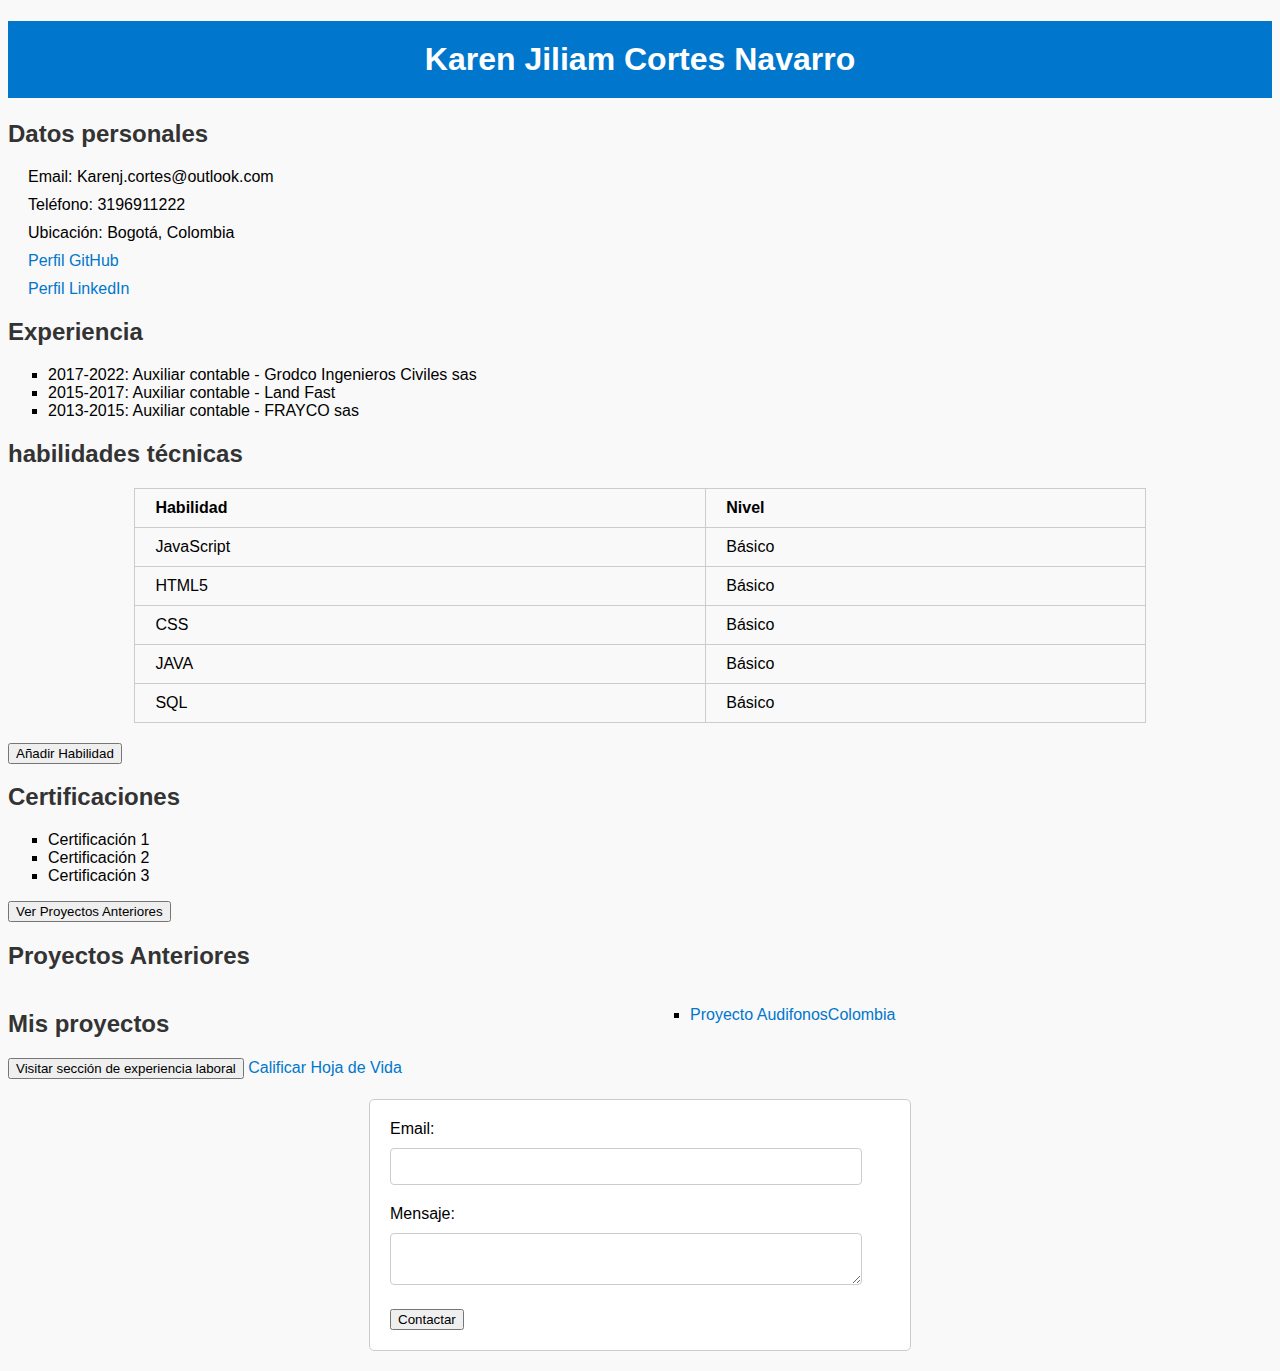
<file: hojaDeVida/index.html>
<!DOCTYPE html>
<html lang="es">

<head>
  <meta charset="UTF-8">
  <meta name="viewport" content="width=device-width, initial-scale=1.0">
  <link rel="stylesheet" href="../css/styles.css">
  <title>Hola de vida</title>
</head>

<body>
  <div>
    <h1>Karen Jiliam Cortes Navarro</h1>
    <h2>Datos personales</h2>
    <p>Email: Karenj.cortes@outlook.com</p>
    <p>Teléfono: 3196911222</p>
    <p>Ubicación: Bogotá, Colombia</p>
    <p><a href="https://github.com/Karu-Cortes" target="_blank">Perfil GitHub</a></p>
    <p><a href="https://www.linkedin.com/in/karenjiliamcortesnavarro/" target="_blank">Perfil
        LinkedIn</a></p>
  </div>

  <div>
    <h2>Experiencia</h2>
    <ul>
      <li>2017-2022: Auxiliar contable - Grodco Ingenieros Civiles sas</li>
      <li>2015-2017: Auxiliar contable - Land Fast</li>
      <li>2013-2015: Auxiliar contable - FRAYCO sas </li>
    </ul>
  </div>


  <div>
    <h2>habilidades técnicas</h2>
    <table>
      <tr>
        <th>Habilidad</th>
        <th>Nivel</th>
      </tr>
      <tr>
        <td>JavaScript</td>
        <td>Básico</td>
      </tr>
      <tr>
        <td>HTML5</td>
        <td>Básico</td>
      </tr>
      <tr>
        <td>CSS</td>
        <td>Básico</td>
      </tr>
      <tr>
        <td>JAVA</td>
        <td>Básico</td>
      </tr>
      <tr>
        <td>SQL</td>
        <td>Básico</td>
      </tr>
      <tr>
    </table>
    <button id="addSkill">Añadir Habilidad</button>
  </div>


  <div>
    <h2>Certificaciones</h2>
    <ul id="listaCertificaciones"></ul>
</div>


<button id="verProyectosButton">Ver Proyectos Anteriores</button>


<div>
    <h2>Proyectos Anteriores</h2>
    <ul id="listaProyectosAnteriores"></ul>
</div>


  <div class="mis-proyectos">
    <h2>Mis proyectos</h2>
    <ul>
      <li><a href="../MiPortafolioWeb/detalle-proyecto.html">Proyecto AudifonosColombia</a></li>
    </ul>
  </div>

  <button onclick="saludoPersonalizado()">Visitar sección de experiencia laboral</button>
<a href="#" onclick="calificarHojaDeVida()">Calificar Hoja de Vida</a>

  <form action="#" method="post">
    <label for="email">Email:</label>
    <input type="email" id="email" name="user_email">

    <label for="message">Mensaje:</label>
    <textarea id="message" name="user_message"></textarea>

    <button id="contactButton">Contactar</button>
  </form>

  



  <script src="../hojaDeVida/js/script.js"></script>
</body>


</html>
</file>
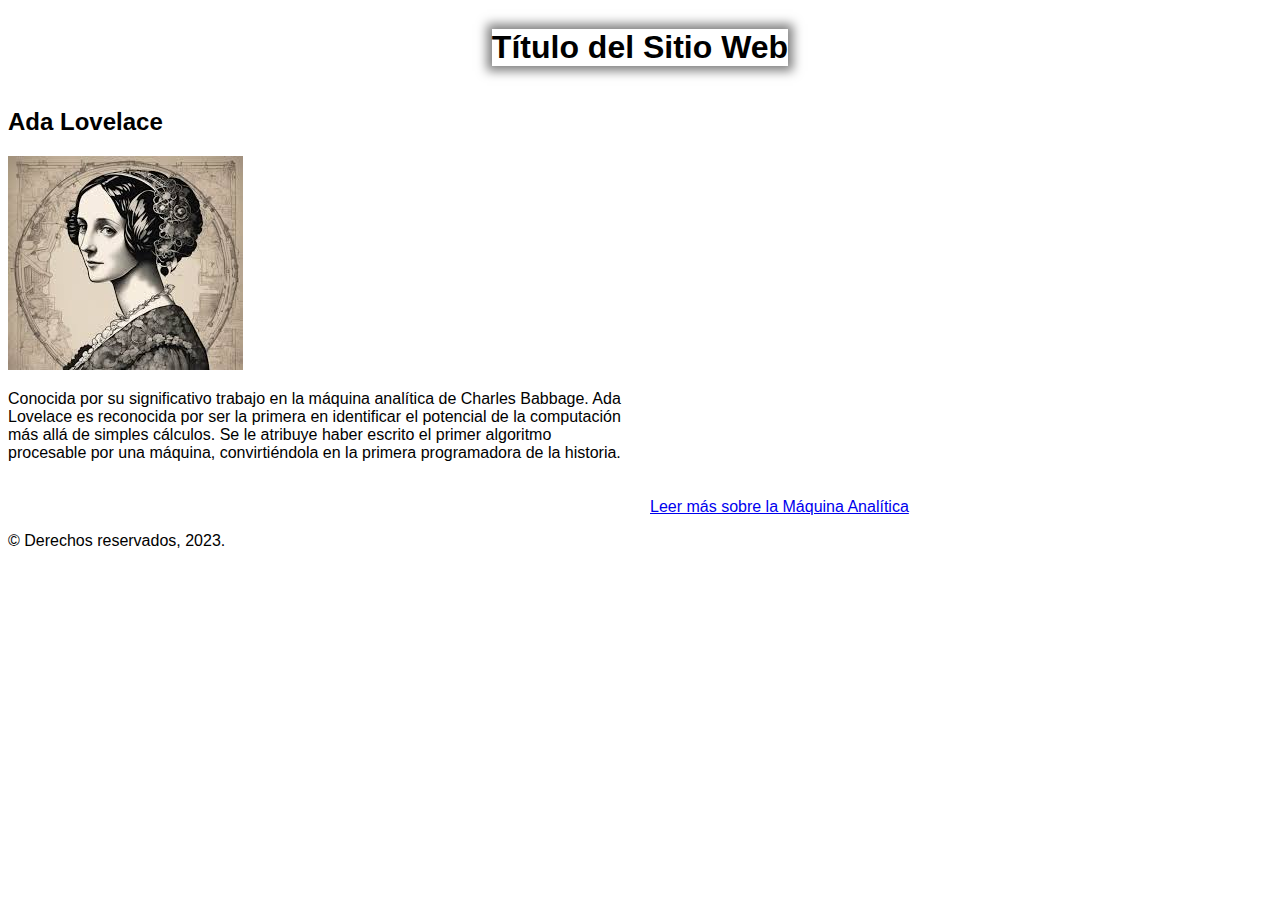
<file: MiPrimerWeb/index.html>
<!DOCTYPE html>
<html lang="es">
    <head>
        <meta charset="UTF-8">
        <meta http-equiv="X-UA-Compatible" content="IE=edge">
        <meta name="viewport" content="width=device-width, initial-scale=1.0">
        <link rel="stylesheet" href="../MiPrimerWeb/css/styles.css">
        <title>CV - Ada Lovelace</title>
    </head>
    <body>

        <header>
            <h1>Título del Sitio Web</h1>
        </header>

        <main>
            <article>
                <h2>Ada Lovelace</h2>
                <img src="../MiPrimerWeb/imagenes/images.jpeg" alt="Retrato de Ada Lovelace">
                <p>Conocida por su significativo trabajo en la máquina analítica de Charles Babbage. Ada Lovelace es reconocida por ser la primera en identificar el potencial de la computación más allá de simples cálculos. Se le atribuye haber escrito el primer algoritmo procesable por una máquina, convirtiéndola en la primera programadora de la historia.</p>
            </article>
            <a href="../MiPrimerWeb/maquina-analitica.html">Leer más sobre la Máquina Analítica</a>
        </main>

        <footer>
            <p>© Derechos reservados, 2023.</p>
        </footer>

    </body>
</html>
</file>
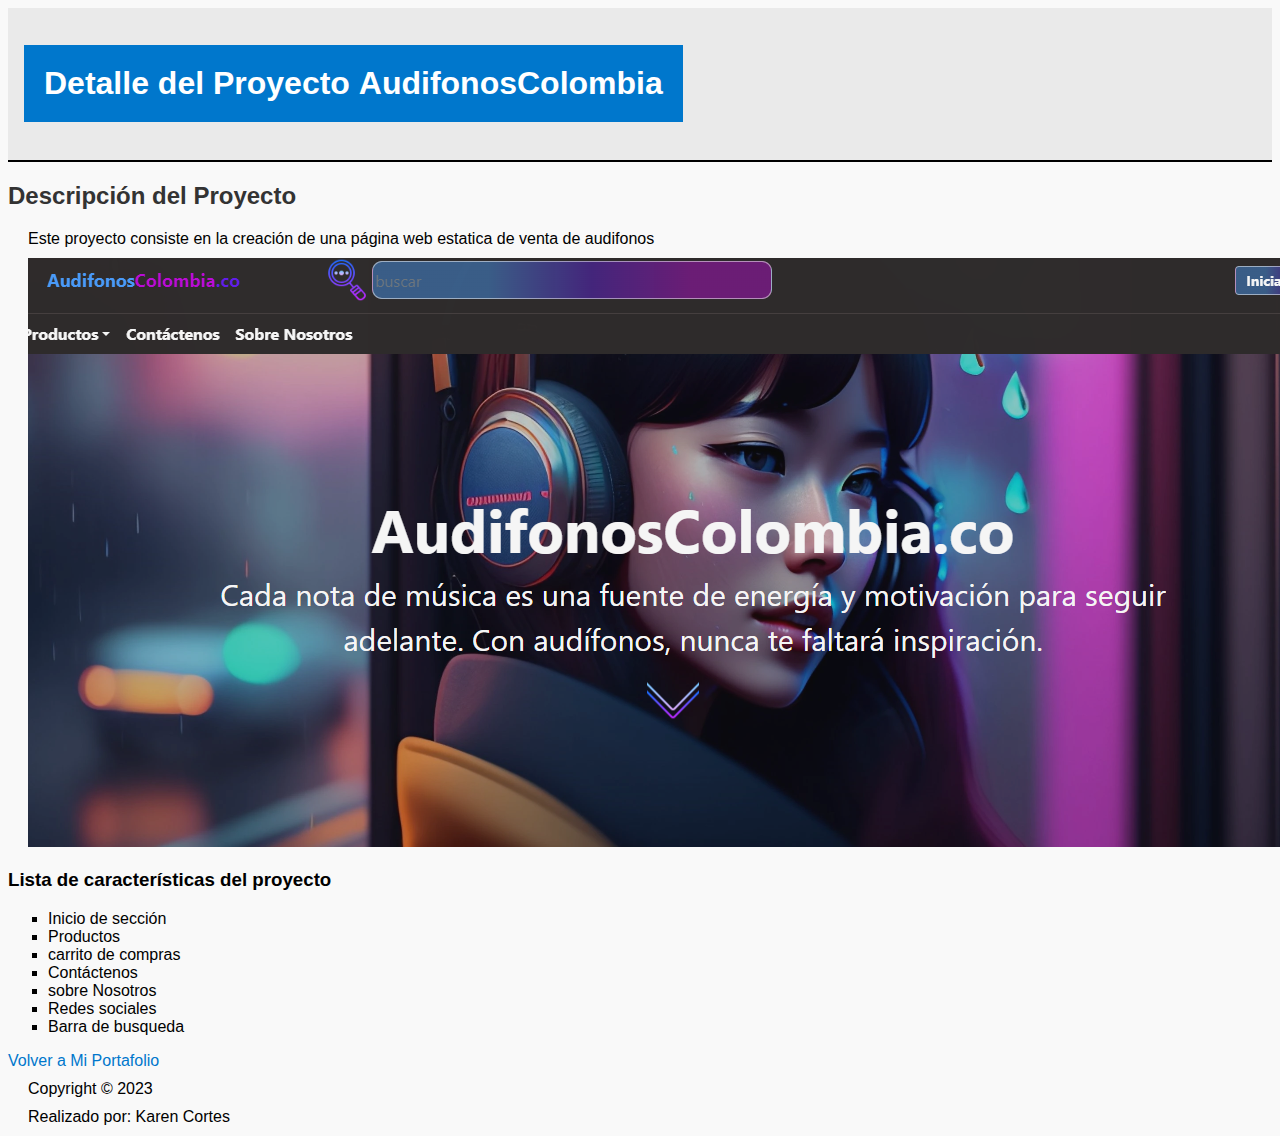
<file: MiPortafolioWeb/detalle-proyecto.html>
<!DOCTYPE html>
<html lang="en">

<head>
  <meta charset="UTF-8">
  <meta name="viewport" content="width=device-width, initial-scale=1.0">
  <link rel="stylesheet" href="../css/styles.css">
  <title>detalle proyectos</title>
</head>
 
<body>
  <header>
    <h1>Detalle del Proyecto <b>AudifonosColombia</b></h1>
  </header>

  <main>
    <h2>Descripción del Proyecto</h2>
    <p>Este proyecto consiste en la creación de una página web estatica de venta de audifonos</p>
    <p>
      <img src="./Captura de pantalla 2024-01-02 194003.png" alt="Imagen del proyecto">
    </p>
    <h3>Lista de características del proyecto</h3>
    <ul>
      <li>Inicio de sección</li>
      <li>Productos</li>
      <li>carrito de compras</li>
      <li>Contáctenos</li>
      <li>sobre Nosotros</li>
      <li>Redes sociales</li>
      <li>Barra de busqueda</li>
    </ul>

    <a href="../hojaDeVida/index.html">Volver a Mi Portafolio</a>
  </main>

  <footer>
    <p>Copyright &copy; 2023</p>
    <p>Realizado por: Karen Cortes</p>
  </footer>
</body>


</html>
</file>
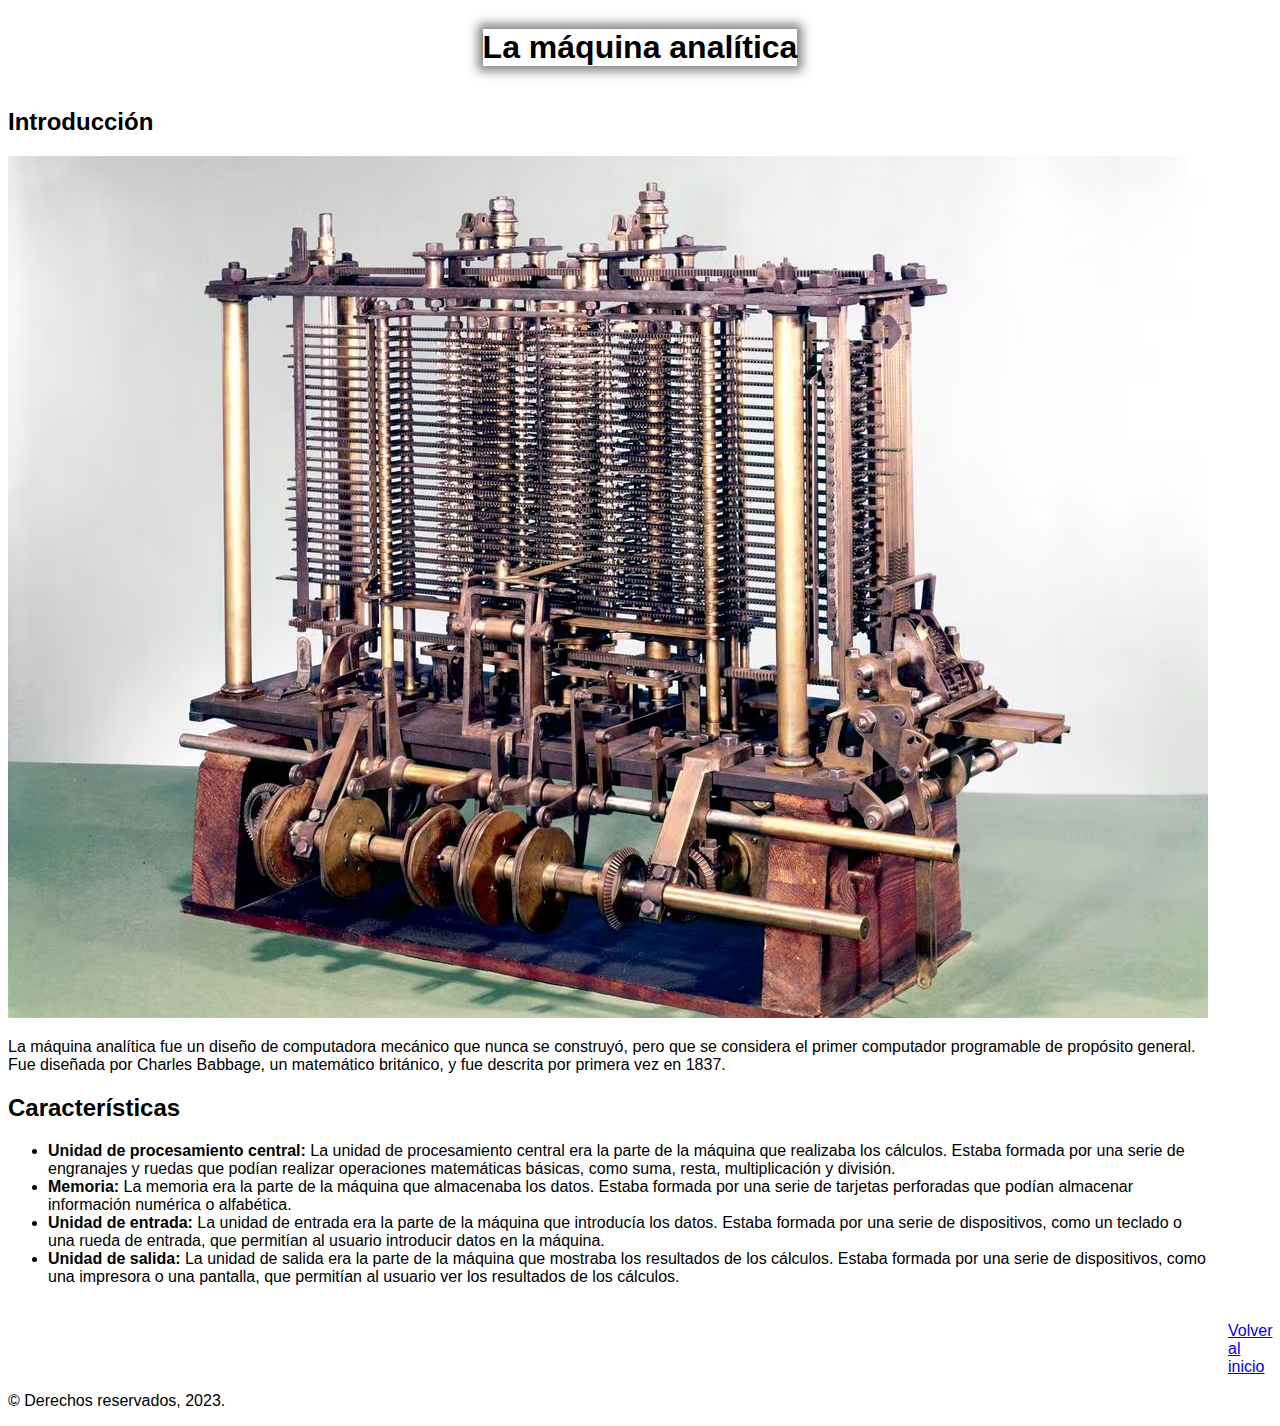
<file: MiPrimerWeb/maquina-analitica.html>
<!DOCTYPE html>
<html lang="es">

<head>
  <meta charset="UTF-8">
  <meta http-equiv="X-UA-Compatible" content="IE=edge">
  <meta name="viewport" content="width=device-width, initial-scale=1.0">
  <link rel="stylesheet" href="../MiPrimerWeb/css/styles.css">
  <title>Máquina Analítica - Detalle</title>
</head>

<body>

  <header>
    <h1>La máquina analítica</h1>
  </header>

  <main>
    <article>
      <h2>Introducción</h2>
      <img src="../MiPrimerWeb/imagenes/YZOMQS22RJHBZOXEQ47JWPP2VM.avif" alt="imagen-maquina-analitica">
      <p>La máquina analítica fue un diseño de computadora mecánico que nunca se construyó, pero que
        se considera el primer computador programable de propósito general. Fue diseñada por Charles
        Babbage, un matemático británico, y fue descrita por primera vez en 1837.</p>

      <h2>Características</h2>
      <ul>
        <li><b>Unidad de procesamiento central:</b> La unidad de procesamiento central era la parte
          de la máquina que realizaba los cálculos. Estaba formada por una serie de engranajes y
          ruedas que podían realizar operaciones matemáticas básicas, como suma, resta,
          multiplicación y división.</li>
        <li><b>Memoria:</b> La memoria era la parte de la máquina que almacenaba los datos. Estaba
          formada por una serie de tarjetas perforadas que podían almacenar información numérica o
          alfabética.</li>
        <li><b>Unidad de entrada:</b> La unidad de entrada era la parte de la máquina que introducía
          los datos. Estaba formada por una serie de dispositivos, como un teclado o una rueda de
          entrada, que permitían al usuario introducir datos en la máquina.</li>
        <li><b>Unidad de salida:</b> La unidad de salida era la parte de la máquina que mostraba los
          resultados de los cálculos. Estaba formada por una serie de dispositivos, como una
          impresora o una pantalla, que permitían al usuario ver los resultados de los cálculos.
        </li>
      </ul>
    </article>

    <a href="../MiPrimerWeb/index.html">Volver al inicio</a>
  </main>

  <footer>
    <p>© Derechos reservados, 2023.</p>
  </footer>

</body>

</html>
</file>
<file: css/styles.css>
body {
  font-family: Arial, sans-serif;
  padding: 0;
  background-color: #f9f9f9;
}

header {
  display: flex;
  justify-content: space-between;
  align-items: center;
  padding: 1rem;
  background-color: #eaeaea;
  border-bottom: 2px solid black;
}

main {
  width: 100%;
  margin: 0 auto;
  padding: auto;
}

h1, h2 {
  color: #333;
}

a {
  color: #0077cc;
  text-decoration: none;
}
h1 {
  background-color: #0077cc;
  color: white;
  padding: 20px;
  text-align: center;
}

p {
  margin: 10px 0;
  padding: 0 20px;
}

ul {
  list-style-type: square;
  padding: 0 40px;
}

table {
  width: 80%;
  margin: 20px auto;
  border-collapse: collapse;
}

table, th, td {
  border: 1px solid #ccc;
}

th, td {
  padding: 10px 20px;
  text-align: left;
}

.mis-proyectos {
  display: grid;
  grid-template-columns: 1fr 1fr;
  gap: 20px;
}

form {
  max-width: 500px;
  margin: 20px auto;
  padding: 20px;
  border: 1px solid #ccc;
  border-radius: 5px;
  background-color: white;
}

label {
  display: block;
  margin-bottom: 10px;
}

input[type="email"], textarea {
  width: 90%;
  padding: 10px;
  margin-bottom: 20px;
  border: 1px solid #ccc;
  border-radius: 4px;
}

input[type="submit"] {
  background-color: #0077cc;
  color: white;
  padding: 10px 20px;
  border: none;
  border-radius: 4px;
  cursor: pointer;
}

input[type="submit"]:hover {
  background-color: #0055a4;
}
</file>
<file: MiPrimerWeb/css/styles.css>
body {
  font-family: sans-serif;
  font-size: 16px;
  background-color: #ffffff;
}

header {
  display: flex;
  justify-content: center;
  align-items: center;
}

main {
  display: grid;
  grid-template-columns: repeat(2, 1fr);
  grid-template-rows: repeat(2, 1fr);
  grid-gap: 20px;
}

article {
  grid-column: 1;
  grid-row: 1 / span 2;  
}

a {
  grid-column: 2;
  grid-row: 3;         
}

h1 {
  box-shadow: 0 0 10px 5px rgba(0, 0, 0, 0.5);
}

@media (max-width: 500px) {
  h1 {
    font-size: 14px;
  }
}
</file>
